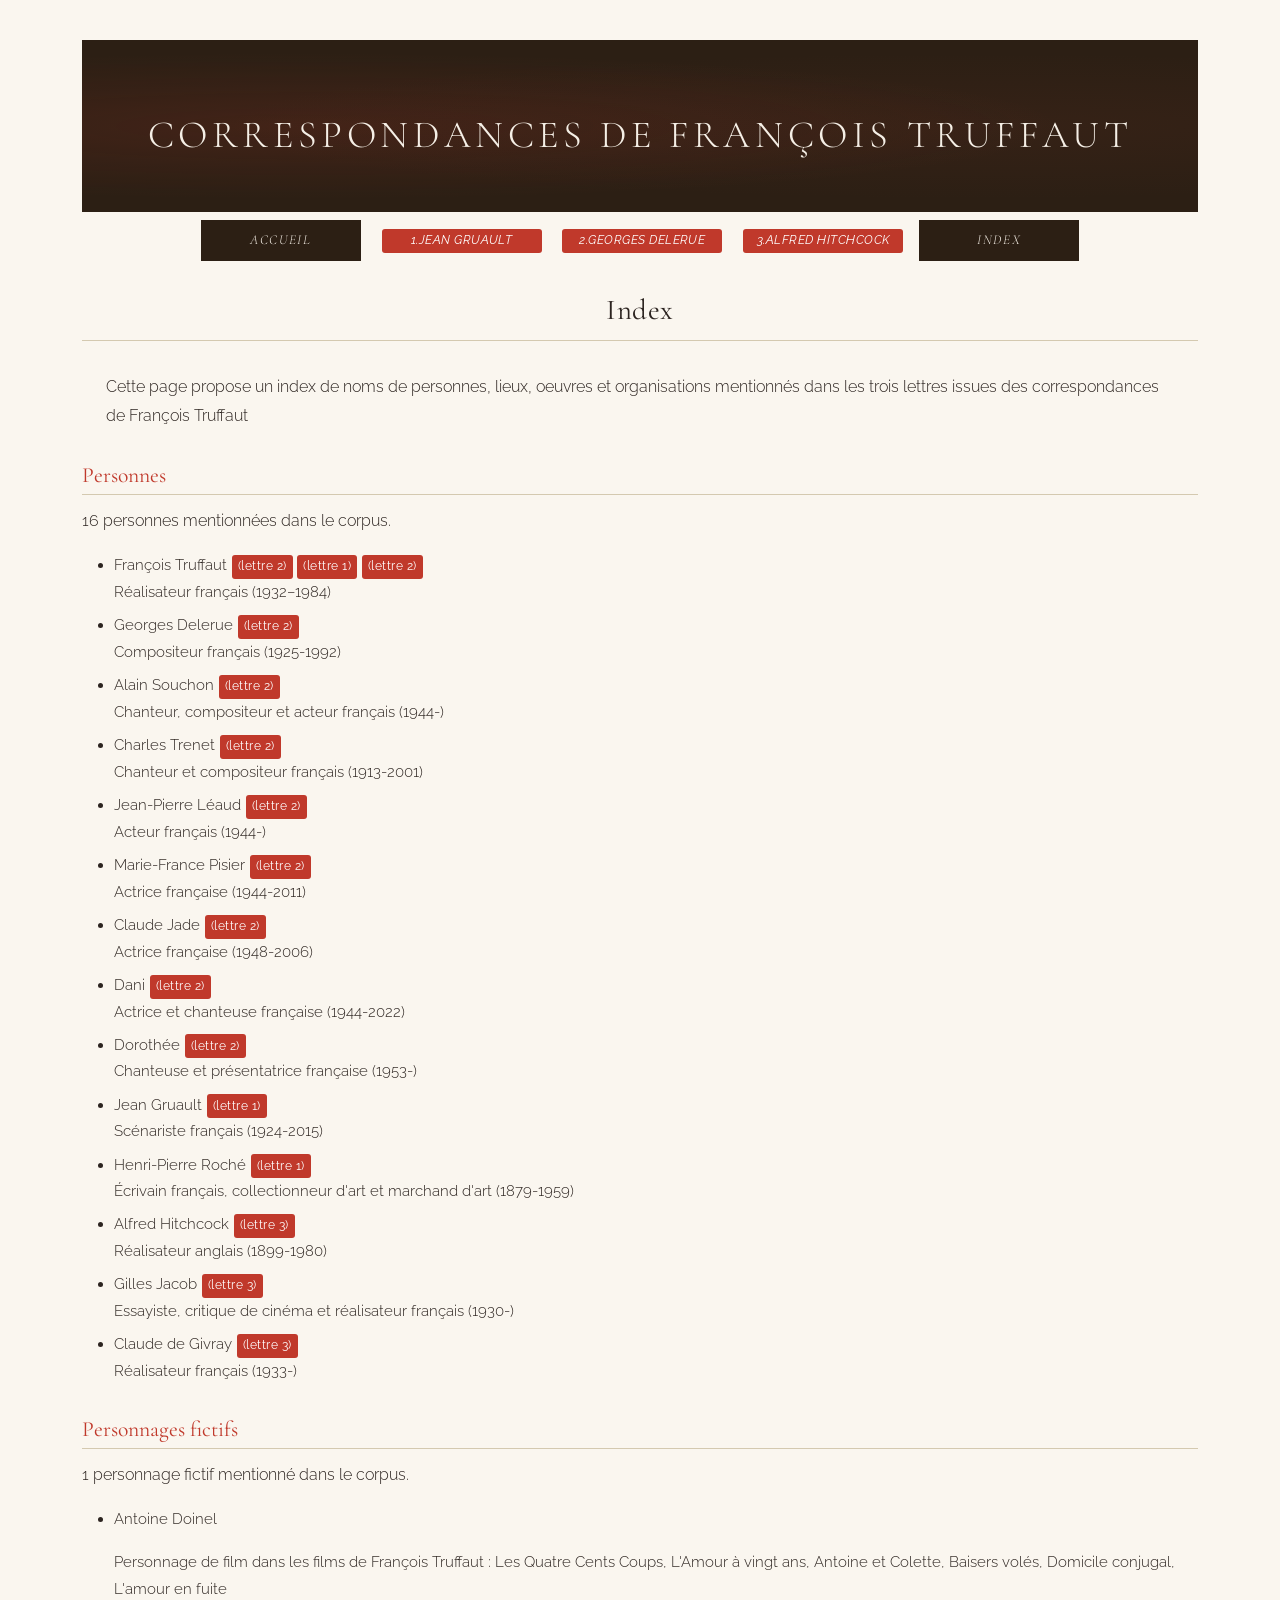
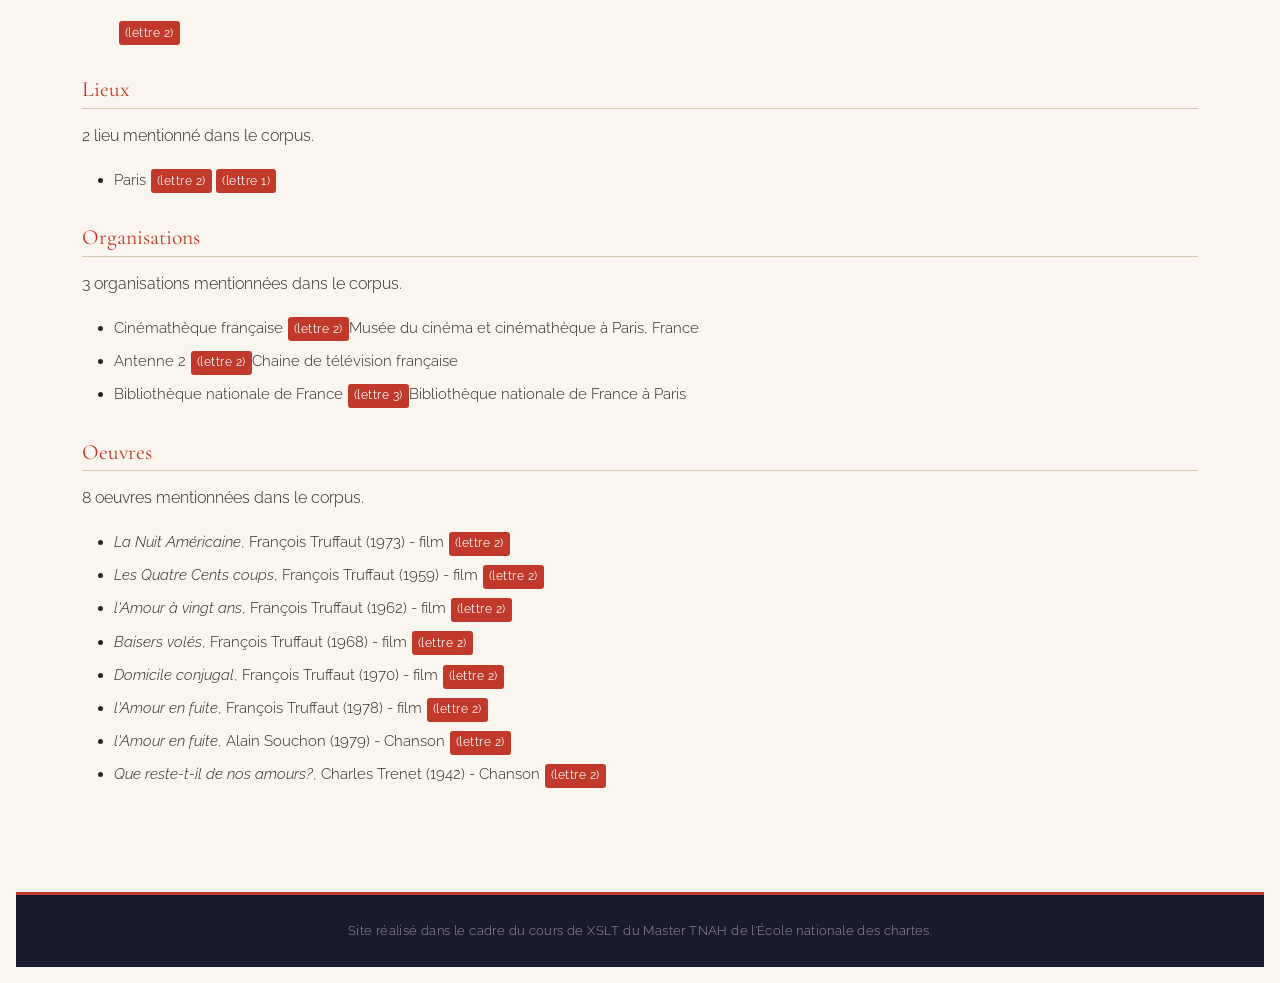
<file: Truffaut_lettres/Truffaut_lettres_xsl/out/index.html>
<!DOCTYPE HTML>
<html lang="fr">
   <head>
      <meta http-equiv="Content-Type" content="text/html; charset=UTF-8">
      <meta name="viewport" content="width=device-width, initial-scale=1">
      <link rel="stylesheet" href="https://cdn.jsdelivr.net/npm/bootstrap@5.1.3/dist/css/bootstrap.min.css">
      <link rel="stylesheet" href="style.css">
      <link rel="preconnect" href="https://fonts.googleapis.com">
      <link rel="preconnect" href="https://fonts.gstatic.com">
      <title>Lettres de François Truffaut</title>
   </head>
   <body class="p-3">
      <div class="container py-4">
         <header>
            <div class="px-4 py-4 text-center banniere">
               <h1 class="mb-2">
                  Correspondances de 
                  François Truffaut
                  </h1>
            </div>
            <nav class="navbar py-2">
               <div class="container-fluid justify-content-center">
                  <ul class="navbar-nav flex-row list-unstyled gap-3 justify-content-center mb-0">
                     <li><a class="bouton-nav" href="home.html">Accueil</a></li>
                     <li><a class="bouton-nav" href="lettre1.html">1.Jean Gruault</a></li>
                     <li><a class="bouton-nav" href="lettre2.html">2.Georges Delerue</a></li>
                     <li><a class="bouton-nav" href="lettre3.html">3.Alfred Hitchcock</a></li>
                     <li><a class="bouton-nav" href="index.html">Index</a></li>
                  </ul>
               </div>
            </nav>
         </header>
         <h1 style="text-align: center;">Index</h1>
         <div class="container-fluid px-4" style="margin: 2em 0 2em 0;">
            <p>Cette page propose un index de noms de personnes, lieux, oeuvres et organisations
               mentionnés dans les trois lettres issues des correspondances de François Truffaut</p>
         </div>
         <div style="margin: 2em 0 2em 0;">
            <h2>Personnes</h2>
            <p>16
               personnes mentionnées dans le corpus.
               </p>
            <ul>
               <li>François Truffaut<a href="lettre2.html">
                     (lettre 2)
                     </a><a href="lettre1.html">
                     (lettre 1)
                     </a><a href="lettre2.html">
                     (lettre 2)
                     </a><br>Réalisateur français (1932–1984)</li>
               <li>Georges Delerue<a href="lettre2.html">
                     (lettre 2)
                     </a><br>Compositeur français (1925-1992)</li>
               <li>Alain Souchon<a href="lettre2.html">
                     (lettre 2)
                     </a><br>Chanteur, compositeur et acteur français (1944-)</li>
               <li>Charles Trenet<a href="lettre2.html">
                     (lettre 2)
                     </a><br>Chanteur et compositeur français (1913-2001)</li>
               <li>Jean-Pierre Léaud<a href="lettre2.html">
                     (lettre 2)
                     </a><br>Acteur français (1944-)</li>
               <li>Marie-France Pisier<a href="lettre2.html">
                     (lettre 2)
                     </a><br>Actrice française (1944-2011)</li>
               <li>Claude Jade<a href="lettre2.html">
                     (lettre 2)
                     </a><br>Actrice française (1948-2006)</li>
               <li>Dani<a href="lettre2.html">
                     (lettre 2)
                     </a><br>Actrice et chanteuse française (1944-2022)</li>
               <li>Dorothée<a href="lettre2.html">
                     (lettre 2)
                     </a><br>Chanteuse et présentatrice française (1953-)</li>
               <li>Jean Gruault<a href="lettre1.html">
                     (lettre 1)
                     </a><br>Scénariste français (1924-2015)</li>
               <li>Henri-Pierre Roché<a href="lettre1.html">
                     (lettre 1)
                     </a><br>Écrivain français, collectionneur d'art et marchand d'art (1879-1959)</li>
               <li>Alfred Hitchcock<a href="lettre3.html">
                     (lettre 3)
                     </a><br>Réalisateur anglais (1899-1980)</li>
               <li>Gilles Jacob<a href="lettre3.html">
                     (lettre 3)
                     </a><br>Essayiste, critique de cinéma et réalisateur français (1930-)</li>
               <li>Claude de Givray<a href="lettre3.html">
                     (lettre 3)
                     </a><br>Réalisateur français (1933-)</li>
            </ul>
            <h2>Personnages fictifs</h2>
            <p>1
               personnage fictif mentionné dans le corpus.
               </p>
            <ul>
               <li>
                  <p>Antoine Doinel</p>
                  <p>Personnage de film dans les films de François Truffaut : 
                     Les Quatre Cents Coups, 
                     L'Amour à vingt ans, 
                     Antoine et Colette, 
                     Baisers volés, 
                     Domicile conjugal, 
                     L'amour en fuite</p><a href="lettre2.html">
                     (lettre 2)
                     </a></li>
            </ul>
         </div>
         <div style="margin: 2em 0 2em 0;">
            <h2>Lieux</h2>
            <p>2
               lieu mentionné dans le corpus.
               </p>
            <ul>
               <li>Paris<a href="lettre2.html">
                     (lettre 2)
                     </a><a href="lettre1.html">
                     (lettre 1)
                     </a></li>
            </ul>
         </div>
         <div style="margin: 2em 0 2em 0;">
            <h2>Organisations</h2>
            <p>3
               organisations mentionnées dans le corpus.
               </p>
            <ul>
               <li>Cinémathèque française<a href="lettre2.html">
                     (lettre 2)
                     </a>Musée du cinéma et cinémathèque à Paris, France</li>
               <li>Antenne 2<a href="lettre2.html">
                     (lettre 2)
                     </a>Chaine de télévision française</li>
               <li>Bibliothèque nationale de France<a href="lettre3.html">
                     (lettre 3)
                     </a>Bibliothèque nationale de France à Paris</li>
            </ul>
         </div>
         <div style="margin: 2em 0 2em 0;">
            <h2>Oeuvres</h2>
            <p>8
               oeuvres mentionnées dans le corpus.
               </p>
            <ul>
               <li><em>La Nuit Américaine</em>, 
                  François Truffaut
                  (1973)
                  - film<a href="lettre2.html">
                     (lettre 2)
                     </a></li>
               <li><em>Les Quatre Cents coups</em>, 
                  François Truffaut
                  (1959)
                  - film<a href="lettre2.html">
                     (lettre 2)
                     </a></li>
               <li><em>l'Amour à vingt ans</em>, 
                  François Truffaut
                  (1962)
                  - film<a href="lettre2.html">
                     (lettre 2)
                     </a></li>
               <li><em>Baisers volés</em>, 
                  François Truffaut
                  (1968)
                  - film<a href="lettre2.html">
                     (lettre 2)
                     </a></li>
               <li><em>Domicile conjugal</em>, 
                  François Truffaut
                  (1970)
                  - film<a href="lettre2.html">
                     (lettre 2)
                     </a></li>
               <li><em>l'Amour en fuite</em>, 
                  François Truffaut
                  (1978)
                  - film<a href="lettre2.html">
                     (lettre 2)
                     </a></li>
               <li><em>l'Amour en fuite</em>, 
                  Alain Souchon
                  (1979)
                  - Chanson<a href="lettre2.html">
                     (lettre 2)
                     </a></li>
               <li><em>Que reste-t-il de nos amours?</em>, 
                  Charles Trenet
                  (1942)
                  - Chanson<a href="lettre2.html">
                     (lettre 2)
                     </a></li>
            </ul>
         </div>
      </div>
      <footer style="margin: 5em 0 0 0;">
         <p>Site réalisé dans le cadre du cours de XSLT du Master TNAH de l'École nationale des
            chartes.</p>
      </footer>
   </body>
</html>
</file>
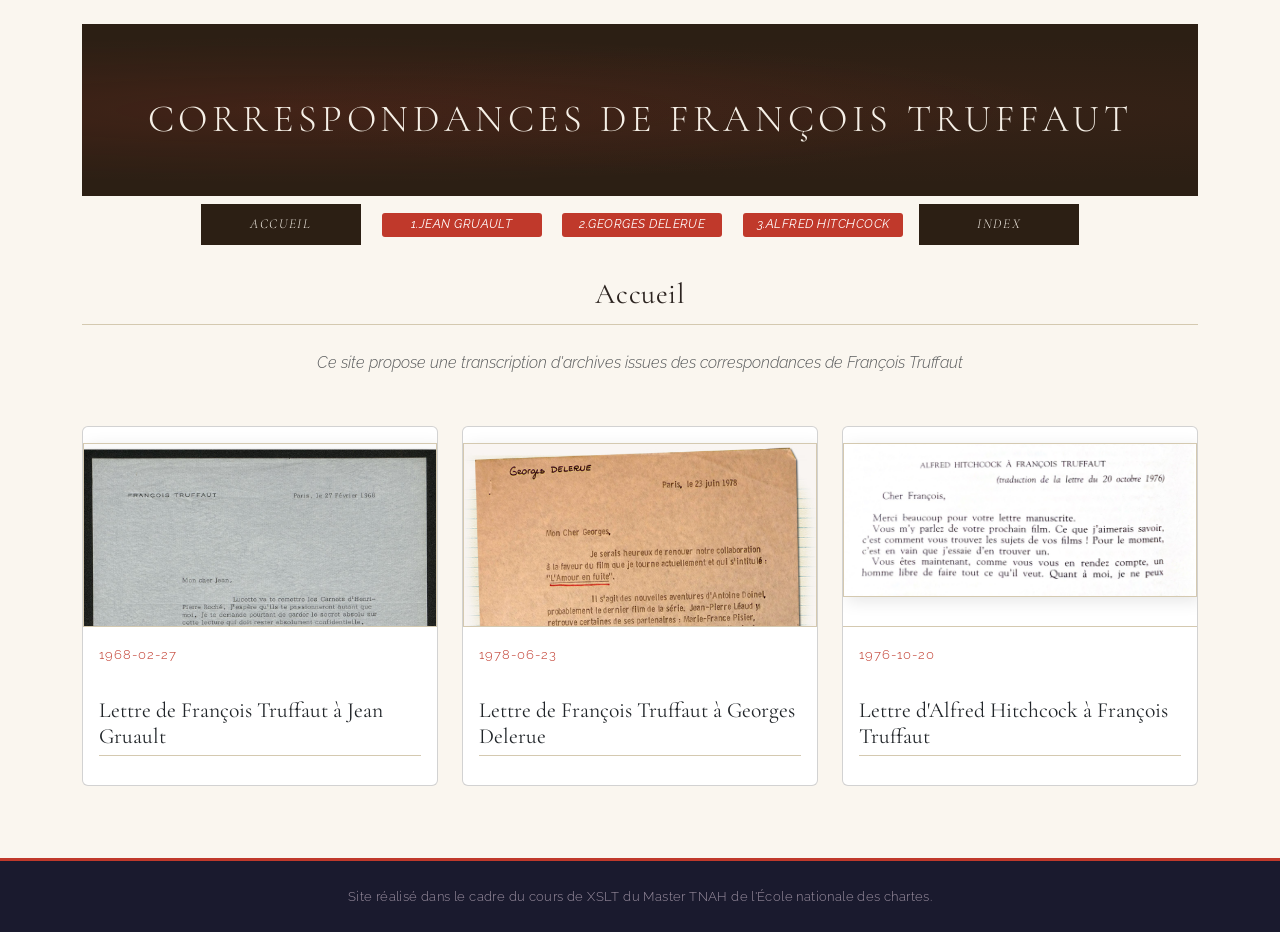
<file: Truffaut_lettres/Truffaut_lettres_xsl/out/home.html>
<!DOCTYPE HTML>
<html lang="fr">
   <head>
      <meta http-equiv="Content-Type" content="text/html; charset=UTF-8">
      <meta name="viewport" content="width=device-width, initial-scale=1">
      <link rel="stylesheet" href="https://cdn.jsdelivr.net/npm/bootstrap@5.1.3/dist/css/bootstrap.min.css">
      <link rel="stylesheet" href="style.css">
      <link rel="preconnect" href="https://fonts.googleapis.com">
      <link rel="preconnect" href="https://fonts.gstatic.com">
      <title>Lettres de François Truffaut</title>
   </head>
   <body>
      <div class="container py-4">
         <header>
            <div class="px-4 py-4 text-center banniere">
               <h1 class="mb-2">
                  Correspondances de 
                  François Truffaut
                  </h1>
            </div>
            <nav class="navbar py-2">
               <div class="container-fluid justify-content-center">
                  <ul class="navbar-nav flex-row list-unstyled gap-3 justify-content-center mb-0">
                     <li><a class="bouton-nav" href="home.html">Accueil</a></li>
                     <li><a class="bouton-nav" href="lettre1.html">1.Jean Gruault</a></li>
                     <li><a class="bouton-nav" href="lettre2.html">2.Georges Delerue</a></li>
                     <li><a class="bouton-nav" href="lettre3.html">3.Alfred Hitchcock</a></li>
                     <li><a class="bouton-nav" href="index.html">Index</a></li>
                  </ul>
               </div>
            </nav>
         </header>
         <h1 style="text-align: center;">Accueil</h1>
         <div class="text-center my-4">
            <p class="fst-italic text-muted">Ce site propose une transcription d'archives issues des correspondances de 
               François Truffaut</p>
         </div>
         <div class="row g-4 mt-3">
            <div class="col-md-4"><a href="lettre1.html" style="text-decoration: none;">
                  <div class="card h-100">
                     <div style="height: 200px; overflow: hidden; border-bottom: 1px solid #d4c9b0;"><img src="lettre1_screen.png" alt="Lettre 1" style="width: 100%; object-fit: cover; object-position: top center; transition: transform 0.3s ease;" onmouseover="this.style.transform='scale(1.05)'" onmouseout="this.style.transform='scale(1)'"></div>
                     <div class="card-body">
                        <p class="card-text" style="font-size: 0.8rem; color: #c0392b; text-transform: uppercase; letter-spacing: 0.08em;">1968-02-27</p>
                        <h2 class="card-title">Lettre de François Truffaut à Jean Gruault</h2>
                     </div>
                  </div></a></div>
            <div class="col-md-4"><a href="lettre2.html" style="text-decoration: none;">
                  <div class="card h-100">
                     <div style="height: 200px; overflow: hidden; border-bottom: 1px solid #d4c9b0;"><img src="lettre_2.jpg" alt="Lettre 2" style="width: 100%; object-fit: cover; object-position: top center; transition: transform 0.3s ease;" onmouseover="this.style.transform='scale(1.05)'" onmouseout="this.style.transform='scale(1)'"></div>
                     <div class="card-body">
                        <p class="card-text" style="font-size: 0.8rem; color: #c0392b; text-transform: uppercase; letter-spacing: 0.08em;">1978-06-23</p>
                        <h2 class="card-title">Lettre de François Truffaut à Georges Delerue</h2>
                     </div>
                  </div></a></div>
            <div class="col-md-4"><a href="lettre3.html" style="text-decoration: none;">
                  <div class="card h-100">
                     <div style="height: 200px; overflow: hidden; border-bottom: 1px solid #d4c9b0;"><img src="lettre3_screen.png" alt="Lettre 3" style="width: 100%; object-fit: cover; object-position: top center; transition: transform 0.3s ease;" onmouseover="this.style.transform='scale(1.05)'" onmouseout="this.style.transform='scale(1)'"></div>
                     <div class="card-body">
                        <p class="card-text" style="font-size: 0.8rem; color: #c0392b; text-transform: uppercase; letter-spacing: 0.08em;">1976-10-20</p>
                        <h2 class="card-title">Lettre d'Alfred Hitchcock à François Truffaut</h2>
                     </div>
                  </div></a></div>
         </div>
      </div>
      <footer style="margin: 5em 0 0 0;">
         <p>Site réalisé dans le cadre du cours de XSLT du Master TNAH de l'École nationale des
            chartes.</p>
      </footer>
   </body>
</html>
</file>
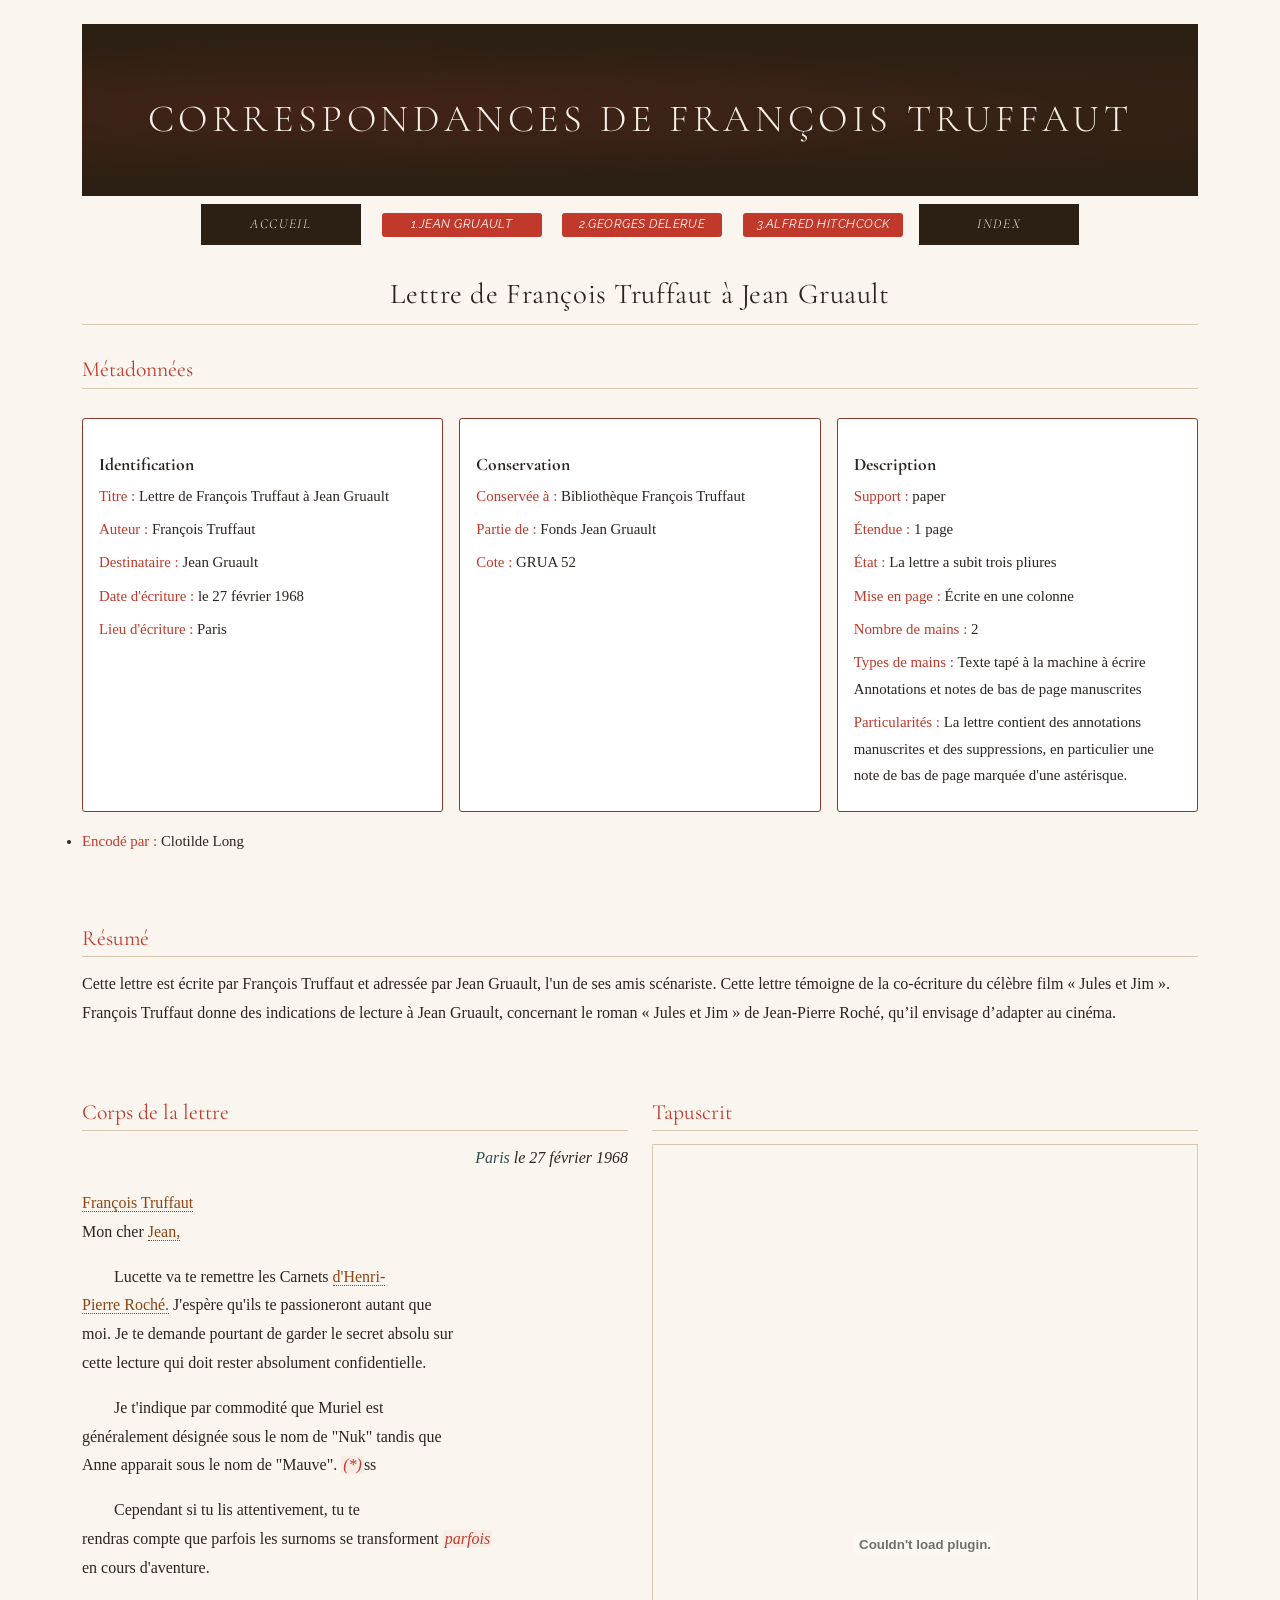
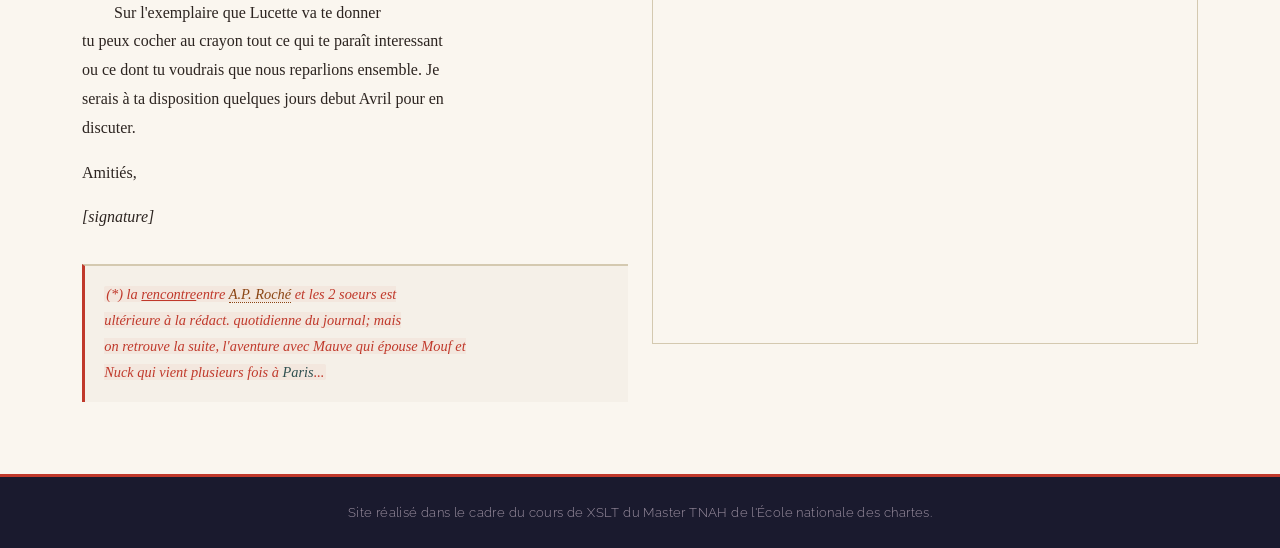
<file: Truffaut_lettres/Truffaut_lettres_xsl/out/lettre1.html>
<!DOCTYPE HTML>
<html lang="fr">
   <head>
      <meta http-equiv="Content-Type" content="text/html; charset=UTF-8">
      <meta name="viewport" content="width=device-width, initial-scale=1">
      <link rel="stylesheet" href="https://cdn.jsdelivr.net/npm/bootstrap@5.1.3/dist/css/bootstrap.min.css">
      <link rel="stylesheet" href="style.css">
      <link rel="preconnect" href="https://fonts.googleapis.com">
      <link rel="preconnect" href="https://fonts.gstatic.com">
      <title>Lettres de François Truffaut</title>
   </head>
   <body style="margin: 2em 20em 5em 20em; font-family: 'Roboto', serif;">
      <div class="container py-4">
         <header>
            <div class="px-4 py-4 text-center banniere">
               <h1 class="mb-2">
                  Correspondances de 
                  François Truffaut
                  </h1>
            </div>
            <nav class="navbar py-2">
               <div class="container-fluid justify-content-center">
                  <ul class="navbar-nav flex-row list-unstyled gap-3 justify-content-center mb-0">
                     <li><a class="bouton-nav" href="home.html">Accueil</a></li>
                     <li><a class="bouton-nav" href="lettre1.html">1.Jean Gruault</a></li>
                     <li><a class="bouton-nav" href="lettre2.html">2.Georges Delerue</a></li>
                     <li><a class="bouton-nav" href="lettre3.html">3.Alfred Hitchcock</a></li>
                     <li><a class="bouton-nav" href="index.html">Index</a></li>
                  </ul>
               </div>
            </nav>
         </header>
         <h1 style="text-align: center;">Lettre de François Truffaut à Jean Gruault</h1>
         <h2>Métadonnées</h2>
         <div class="row g-3 mt-2">
            <div class="col-md-4">
               <div class="metadonnees">
                  <h3><strong>Identification</strong></h3>
                  <ul>
                     <li><strong>Titre : </strong>Lettre de François Truffaut à Jean Gruault</li>
                     <li><strong>Auteur : </strong>François Truffaut</li>
                     <li><strong>Destinataire : </strong>Jean Gruault</li>
                     <li><strong>Date d'écriture : </strong>le 27 février 1968</li>
                     <li><strong>Lieu d'écriture : </strong>Paris</li>
                  </ul>
               </div>
            </div>
            <div class="col-md-4">
               <div class="metadonnees">
                  <h3><strong>Conservation</strong></h3>
                  <ul>
                     <li><strong>Conservée à : </strong>Bibliothèque François Truffaut</li>
                     <li><strong>Partie de : </strong>Fonds Jean Gruault
                        
                        </li>
                     <li><strong>Cote : </strong>GRUA 52</li>
                  </ul>
               </div>
            </div>
            <div class="col-md-4">
               <div class="metadonnees">
                  <h3><strong>Description</strong></h3>
                  <ul>
                     <li><strong>Support : </strong>paper</li>
                     <li><strong>Étendue : </strong>1 page</li>
                     <li><strong>État : </strong>La lettre a subit trois pliures</li>
                     <li><strong>Mise en page : </strong>Écrite en une colonne</li>
                     <li><strong>Nombre de mains : </strong>2</li>
                     <li><strong>Types de mains : </strong>Texte tapé à la machine à écrire Annotations et notes de bas de page manuscrites</li>
                     <li><strong>Particularités : </strong>La lettre contient des annotations manuscrites et des suppressions, en particulier
                        une note de bas de page marquée d'une astérisque.</li>
                  </ul>
               </div>
            </div>
            <ul>
               <li><strong>Encodé par : </strong>Clotilde Long</li>
            </ul>
            <div>
               <h2>Résumé</h2>
               <p>Cette lettre est écrite par François Truffaut et adressée par Jean Gruault, l'un de
                  ses amis scénariste. 
                  Cette lettre témoigne de la co-écriture du célèbre film « Jules et Jim ». François
                  Truffaut donne des indications de lecture à Jean Gruault, 
                  concernant le roman « Jules et Jim » de Jean-Pierre Roché, qu’il envisage d’adapter
                  au cinéma.</p>
            </div>
         </div>
         <div class="row mt-4">
            <div class="col-md-6">
               <h2>Corps de la lettre</h2>
               
               
               <div style="margin-bottom: 1em;">
                  
                  <p style="text-align: right; font-style: italic;">
                     <a href="index.html" style="color: #2F4F4F; text-decoration: none;">Paris</a>
                     le 27 février 1968
                     </p>
                  <a href="index.html" style="color: #8B4513; text-decoration: none;">François Truffaut</a>
                  
                  <p>Mon cher <a href="index.html" style="color: #8B4513; text-decoration: none;">Jean,</a></p>
                  </div>
               
               <p style="text-indent: 2em;">Lucette va te remettre les Carnets <a href="index.html" style="color: #8B4513; text-decoration: none;">d'Henri-
                     <br>Pierre Roché.</a> J'espère qu'ils te passioneront autant que 
                  <br>moi. Je te demande pourtant de garder le secret absolu sur 
                  <br>cette lecture qui doit rester absolument confidentielle.
                  </p>
               
               <p style="text-indent: 2em;">Je t'indique par commodité que Muriel est 
                  <br>généralement désignée sous le nom de "Nuk" tandis que 
                  <br>Anne apparait sous le nom de "Mauve". 
                  <span style="color: #8B0000; font-style: italic;">
                     (*)</span>ss
                  </p>
               
               <p style="text-indent: 2em;">Cependant si tu lis attentivement, tu te 
                  <br>rendras compte que parfois les surnoms se transforment
                  <span style="color: #8B0000; font-style: italic;">parfois</span>
                  <br>en cours d'aventure.
                  </p>
               
               <p style="text-indent: 2em;">Sur l'exemplaire que Lucette va te donner 
                  <br>tu peux cocher au crayon tout ce qui te paraît interessant 
                  <br>ou ce dont tu voudrais que nous reparlions ensemble. Je 
                  <br>serais à ta disposition quelques jours debut Avril pour en 
                  <br>discuter.
                  </p>
               
               
               <div style="margin-top: 1em;">
                  
                  <p>Amitiés,</p>
                  
                  <p style="font-style: italic;">[signature]</p>
                  </div>
               
               <div style="margin-top: 2em; border-top: 1px solid gray; font-size: 0.9em; color: #555;"><span style="color: #8B0000; font-style: italic;">(*) la 
                     <span style="text-decoration: underline;">rencontre</span>entre <a href="index.html" style="color: #8B4513; text-decoration: none;">A.P. Roché</a> et les 2 soeurs est
                     <br>ultérieure à la rédact. quotidienne du journal; mais
                     <br>on retrouve la suite, l'aventure avec Mauve qui épouse Mouf et
                     <br>Nuck qui vient plusieurs fois à <a href="index.html" style="color: #2F4F4F; text-decoration: none;">Paris</a>...
                     </span>
                  </div>
               
               </div>
            <div class="col-md-6">
               <h2>Tapuscrit</h2><embed src="letter_1.pdf" type="application/pdf" style="width: 100%; height: 800px;"></div>
         </div>
      </div>
      <footer style="margin: 5em 0 0 0;">
         <p>Site réalisé dans le cadre du cours de XSLT du Master TNAH de l'École nationale des
            chartes.</p>
      </footer>
   </body>
</html>
</file>
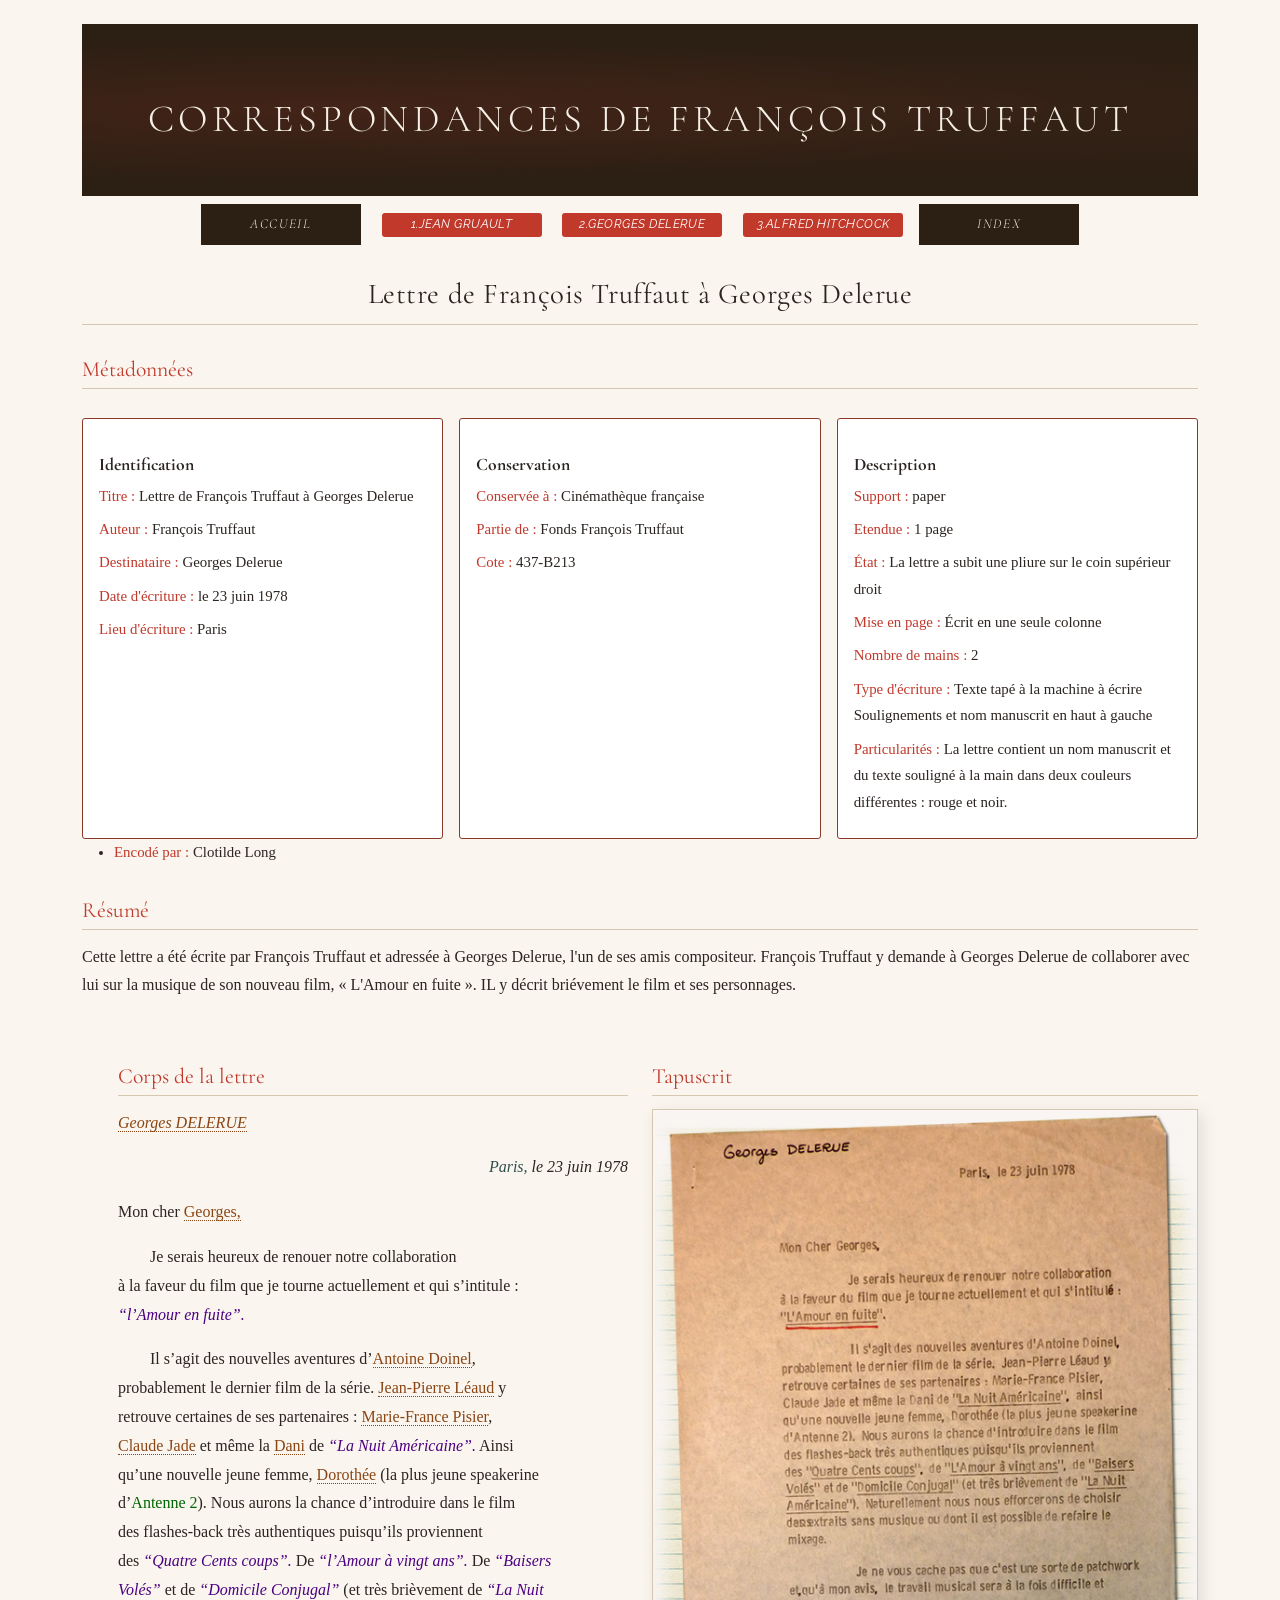
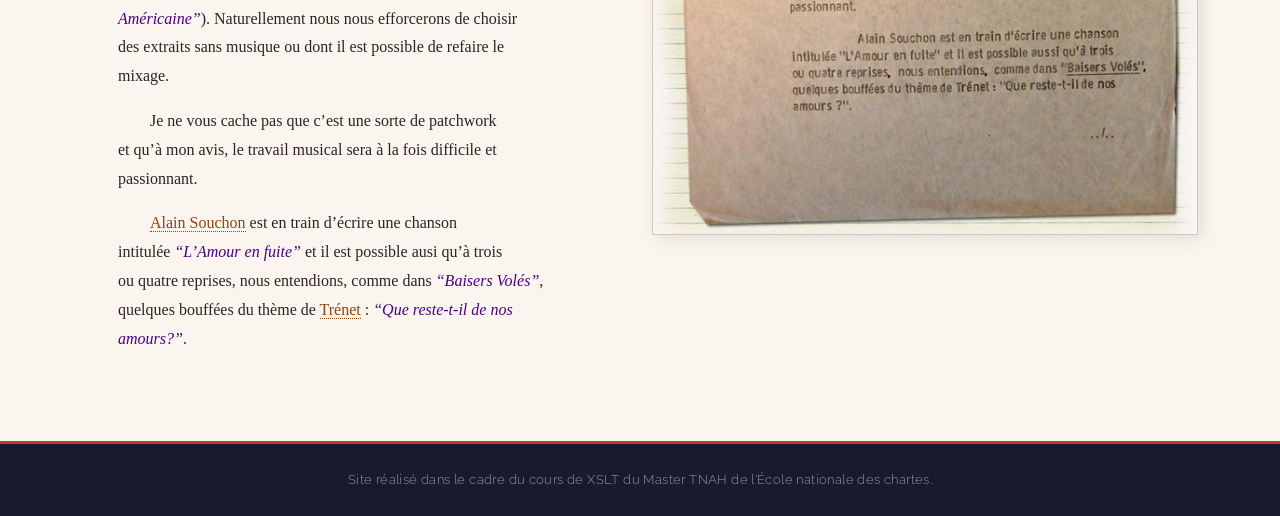
<file: Truffaut_lettres/Truffaut_lettres_xsl/out/lettre2.html>
<!DOCTYPE HTML>
<html lang="fr">
   <head>
      <meta http-equiv="Content-Type" content="text/html; charset=UTF-8">
      <meta name="viewport" content="width=device-width, initial-scale=1">
      <link rel="stylesheet" href="https://cdn.jsdelivr.net/npm/bootstrap@5.1.3/dist/css/bootstrap.min.css">
      <link rel="stylesheet" href="style.css">
      <link rel="preconnect" href="https://fonts.googleapis.com">
      <link rel="preconnect" href="https://fonts.gstatic.com">
      <title>Lettres de François Truffaut</title>
   </head>
   <body style="margin: 2em 20em 5em 20em; font-family: 'Roboto', serif;">
      <div class="container py-4">
         <header>
            <div class="px-4 py-4 text-center banniere">
               <h1 class="mb-2">
                  Correspondances de 
                  François Truffaut
                  </h1>
            </div>
            <nav class="navbar py-2">
               <div class="container-fluid justify-content-center">
                  <ul class="navbar-nav flex-row list-unstyled gap-3 justify-content-center mb-0">
                     <li><a class="bouton-nav" href="home.html">Accueil</a></li>
                     <li><a class="bouton-nav" href="lettre1.html">1.Jean Gruault</a></li>
                     <li><a class="bouton-nav" href="lettre2.html">2.Georges Delerue</a></li>
                     <li><a class="bouton-nav" href="lettre3.html">3.Alfred Hitchcock</a></li>
                     <li><a class="bouton-nav" href="index.html">Index</a></li>
                  </ul>
               </div>
            </nav>
         </header>
         <h1 style="text-align: center;">Lettre de François Truffaut à Georges Delerue</h1>
         <div style="margin: 2em 0 2em 0;">
            <h2>Métadonnées</h2>
            <div class="row g-3 mt-2">
               <div class="col-md-4">
                  <div class="metadonnees">
                     <h3><strong>Identification</strong></h3>
                     <ul>
                        <li><strong>Titre : </strong>Lettre de François Truffaut à Georges Delerue</li>
                        <li><strong>Auteur : </strong>François Truffaut</li>
                        <li><strong>Destinataire : </strong>Georges Delerue</li>
                        <li><strong>Date d'écriture : </strong>le 23 juin 1978</li>
                        <li><strong>Lieu d'écriture : </strong>Paris</li>
                     </ul>
                  </div>
               </div>
               <div class="col-md-4">
                  <div class="metadonnees">
                     <h3><strong>Conservation</strong></h3>
                     <ul>
                        <li><strong>Conservée à : </strong>Cinémathèque française</li>
                        <li><strong>Partie de : </strong>Fonds François Truffaut</li>
                        <li><strong>Cote : </strong>437-B213</li>
                     </ul>
                  </div>
               </div>
               <div class="col-md-4">
                  <div class="metadonnees">
                     <h3><strong>Description</strong></h3>
                     <ul>
                        <li><strong>Support : </strong>paper</li>
                        <li><strong>Etendue : </strong>1 page</li>
                        <li><strong>État : </strong>La lettre a subit une pliure sur le coin supérieur droit</li>
                        <li><strong>Mise en page : </strong>Écrit en une seule colonne</li>
                        <li><strong>Nombre de mains : </strong>2</li>
                        <li><strong>Type d'écriture : </strong>Texte tapé à la machine à écrire Soulignements et nom manuscrit en haut à gauche</li>
                        <li><strong>Particularités : </strong>La lettre contient un nom manuscrit et du texte souligné à la main dans deux couleurs
                           différentes : rouge et noir.</li>
                     </ul>
                  </div>
               </div>
            </div>
            <ul>
               <li><strong>Encodé par : </strong>Clotilde Long</li>
            </ul>
            <div>
               <h2>Résumé</h2>
               <p>Cette lettre a été écrite par François Truffaut et adressée à Georges Delerue, l'un
                  de ses amis compositeur. 
                  François Truffaut y demande à Georges Delerue de collaborer avec lui sur la musique
                  de son nouveau film, « L'Amour en fuite ».
                  IL y décrit briévement le film et ses personnages.</p>
            </div>
         </div>
         <div class="row mt-4">
            <div class="col-md-6" style="padding-left: 3rem;">
               <h2>Corps de la lettre</h2>
               <div>
                  
                  
                  <div style="font-style: italic; margin-bottom: 1em;">
                     <a href="index.html" style="color: #8B4513; text-decoration: none;">Georges DELERUE</a>
                     </div>
                  
                  <div style="margin-bottom: 1em;">
                     
                     <p style="text-align: right; font-style: italic;">
                        <a href="index.html" style="color: #2F4F4F; text-decoration: none;">Paris,</a>
                        le 23 juin 1978
                        </p>
                     
                     <p>Mon cher <a href="index.html" style="color: #8B4513; text-decoration: none;">Georges,</a></p>
                     </div>
                  
                  <p style="text-indent: 2em;">Je serais heureux de renouer notre collaboration<br> à la faveur du film que je tourne
                     actuellement et qui s’intitule :<br> <a href="index.html"><em style="color: #4B0082;">“l’Amour en fuite”.</em></a> 
                     </p>
                  
                  <p style="text-indent: 2em;">Il s’agit des nouvelles aventures d’<a href="index.html" style="color: #8B4513; text-decoration: none;">Antoine Doinel</a>,<br> probablement le dernier film de la série.
                     <a href="index.html" style="color: #8B4513; text-decoration: none;">Jean-Pierre Léaud</a> y<br> retrouve certaines de ses partenaires : <a href="index.html" style="color: #8B4513; text-decoration: none;">Marie-France Pisier</a>,<br> <a href="index.html" style="color: #8B4513; text-decoration: none;">Claude Jade</a> et
                     même la <a href="index.html" style="color: #8B4513; text-decoration: none;">Dani</a> de <a href="index.html"><em style="color: #4B0082;">“La Nuit Américaine”.</em></a> Ainsi <br> qu’une nouvelle jeune femme, <a href="index.html" style="color: #8B4513; text-decoration: none;">Dorothée</a> (la plus 
                     jeune speakerine <br> d’<a href="index.html" style="color: #006400; text-decoration: none;">Antenne 2</a>). Nous aurons la chance d’introduire dans le film <br> des flashes-back
                     très authentiques puisqu’ils proviennent <br> des <a href="index.html"><em style="color: #4B0082;">“Quatre Cents coups”.</em></a> De <a href="index.html"><em style="color: #4B0082;">“l’Amour à vingt ans”.</em></a> De
                     <a href="index.html"><em style="color: #4B0082;">“Baisers <br> Volés”</em></a> et de <a href="index.html"><em style="color: #4B0082;">“Domicile Conjugal”</em></a> (et très brièvement de <a href="index.html"><em style="color: #4B0082;">“La Nuit <br> Américaine”</em></a>).
                     Naturellement nous nous efforcerons de choisir <br> des extraits sans musique ou dont il est possible de
                     refaire le <br> mixage.
                     </p>
                  
                  <p style="text-indent: 2em;">Je ne vous cache pas que c’est une sorte de patchwork <br> et qu’à mon avis, le travail musical 
                     sera à la fois difficile et<br> passionnant. 
                     </p>
                  
                  <p style="text-indent: 2em;"><a href="index.html" style="color: #8B4513; text-decoration: none;">Alain Souchon</a> est en train d’écrire une chanson <br> intitulée <a href="index.html"><em style="color: #4B0082;">“L’Amour en fuite”</em></a> et il est 
                     possible ausi qu’à trois<br> ou quatre reprises, nous entendions, comme dans <a href="index.html"><em style="color: #4B0082;">“Baisers Volés”</em></a>,<br> quelques 
                     bouffées du thème de <a href="index.html" style="color: #8B4513; text-decoration: none;">Trénet</a> : <a href="index.html"><em style="color: #4B0082;">“Que reste-t-il de nos<br> amours?”</em></a>. 
                     </p>
                  
                  </div>
            </div>
            <div class="col-md-6">
               <h2>Tapuscrit</h2><img src="lettre_2.jpg" alt="Lettre de François Truffaut à Georges Delerue" style="width: 100%; max-width: 800px; display: block; margin: auto"></div>
         </div>
      </div>
      <footer style="margin: 5em 0 0 0;">
         <p>Site réalisé dans le cadre du cours de XSLT du Master TNAH de l'École nationale des
            chartes.</p>
      </footer>
   </body>
</html>
</file>
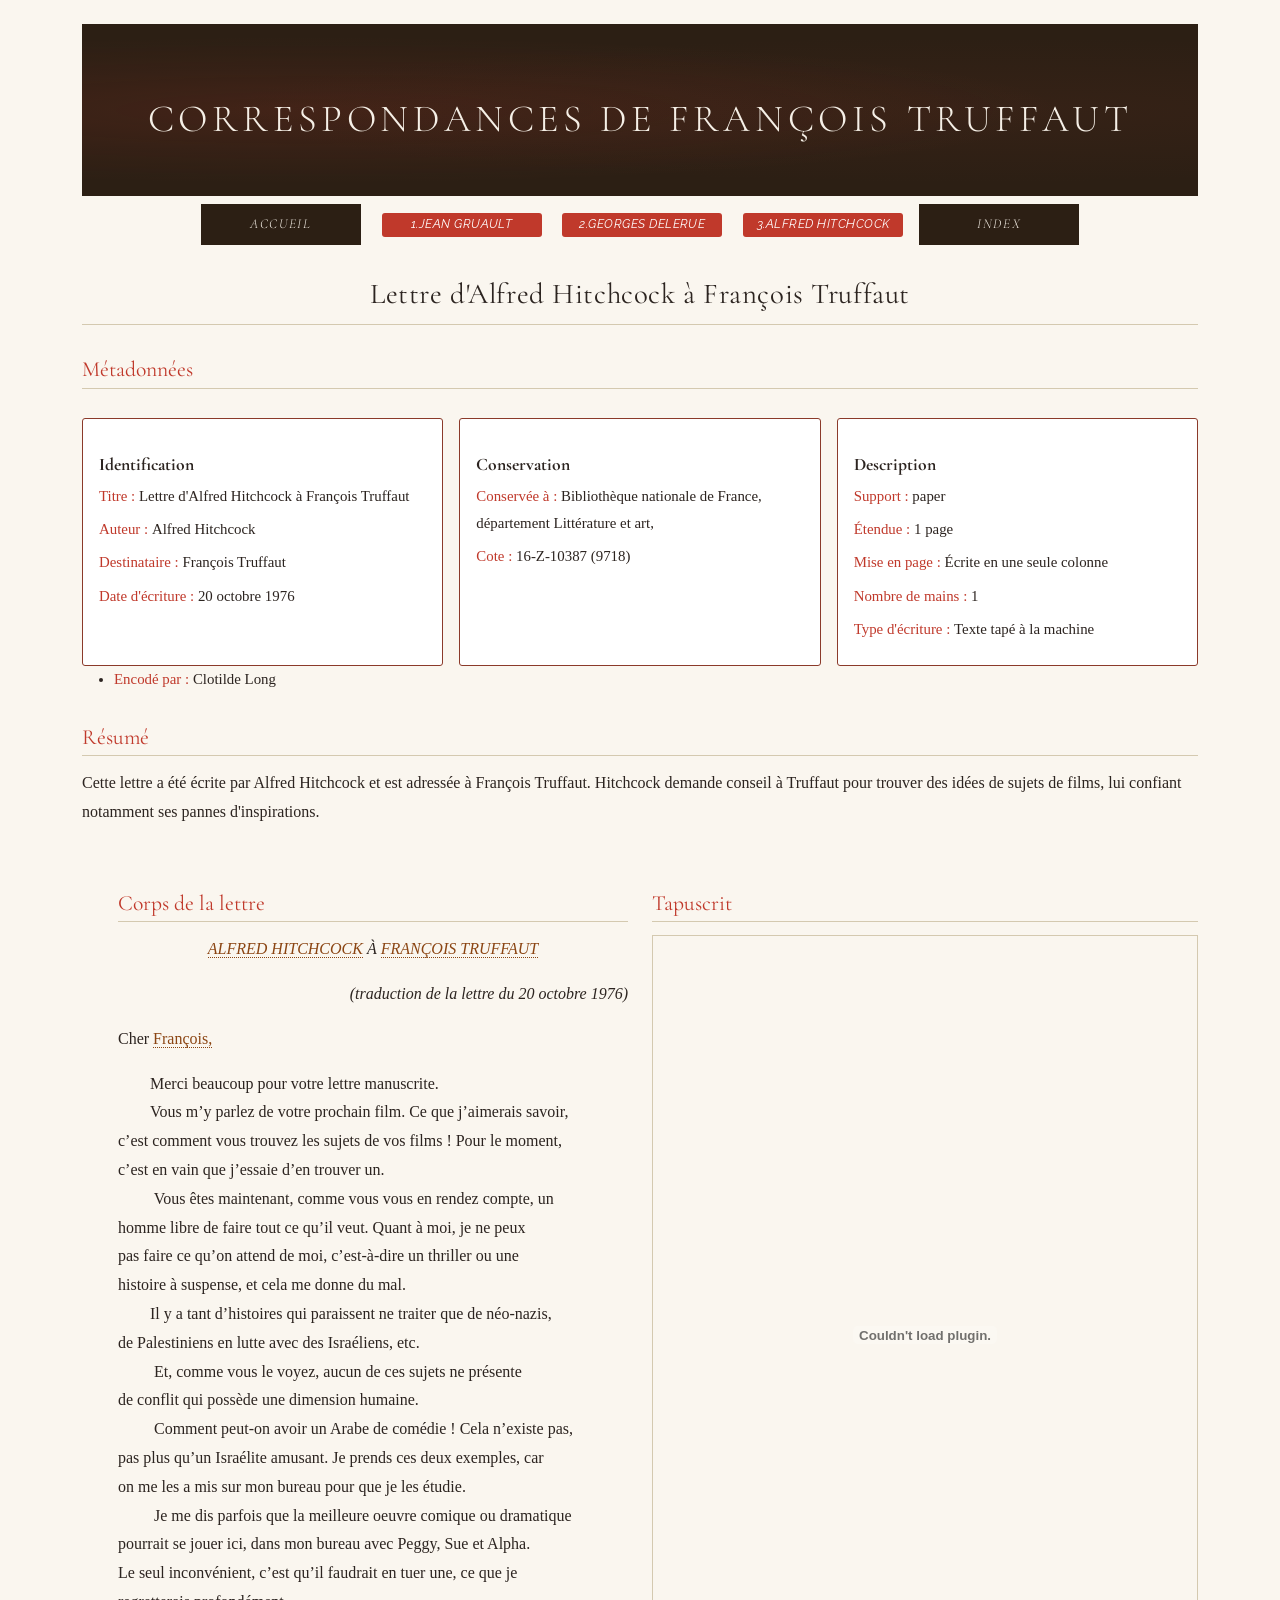
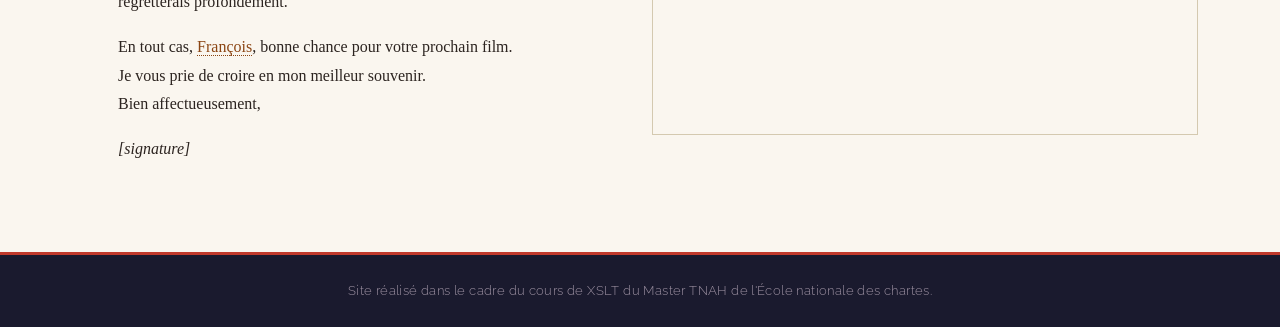
<file: Truffaut_lettres/Truffaut_lettres_xsl/out/lettre3.html>
<!DOCTYPE HTML>
<html lang="fr">
   <head>
      <meta http-equiv="Content-Type" content="text/html; charset=UTF-8">
      <meta name="viewport" content="width=device-width, initial-scale=1">
      <link rel="stylesheet" href="https://cdn.jsdelivr.net/npm/bootstrap@5.1.3/dist/css/bootstrap.min.css">
      <link rel="stylesheet" href="style.css">
      <link rel="preconnect" href="https://fonts.googleapis.com">
      <link rel="preconnect" href="https://fonts.gstatic.com">
      <title>Lettres de François Truffaut</title>
   </head>
   <body style="margin: 2em 20em 5em 20em; font-family: 'Roboto', serif;">
      <div class="container py-4">
         <header>
            <div class="px-4 py-4 text-center banniere">
               <h1 class="mb-2">
                  Correspondances de 
                  François Truffaut
                  </h1>
            </div>
            <nav class="navbar py-2">
               <div class="container-fluid justify-content-center">
                  <ul class="navbar-nav flex-row list-unstyled gap-3 justify-content-center mb-0">
                     <li><a class="bouton-nav" href="home.html">Accueil</a></li>
                     <li><a class="bouton-nav" href="lettre1.html">1.Jean Gruault</a></li>
                     <li><a class="bouton-nav" href="lettre2.html">2.Georges Delerue</a></li>
                     <li><a class="bouton-nav" href="lettre3.html">3.Alfred Hitchcock</a></li>
                     <li><a class="bouton-nav" href="index.html">Index</a></li>
                  </ul>
               </div>
            </nav>
         </header>
         <h1 style="text-align: center;">Lettre d'Alfred Hitchcock à François Truffaut</h1>
         <div style="margin: 2em 0 2em 0;">
            <h2>Métadonnées</h2>
            <div class="row g-3 mt-2">
               <div class="col-md-4">
                  <div class="metadonnees">
                     <h3><strong>Identification</strong></h3>
                     <ul>
                        <li><strong>Titre : </strong>Lettre d'Alfred Hitchcock à François Truffaut</li>
                        <li><strong>Auteur : </strong>Alfred Hitchcock</li>
                        <li><strong>Destinataire : </strong>François Truffaut</li>
                        <li><strong>Date d'écriture : </strong>20 octobre 1976</li>
                     </ul>
                  </div>
               </div>
               <div class="col-md-4">
                  <div class="metadonnees">
                     <h3><strong>Conservation</strong></h3>
                     <ul>
                        <li><strong>Conservée à : </strong>Bibliothèque nationale de France, département Littérature et art, </li>
                        <li><strong>Cote : </strong>16-Z-10387 (9718)</li>
                     </ul>
                  </div>
               </div>
               <div class="col-md-4">
                  <div class="metadonnees">
                     <h3><strong>Description</strong></h3>
                     <ul>
                        <li><strong>Support : </strong>paper</li>
                        <li><strong>Étendue : </strong>1 page</li>
                        <li><strong>Mise en page : </strong>Écrite en une seule colonne</li>
                        <li><strong>Nombre de mains : </strong>1</li>
                        <li><strong>Type d'écriture : </strong>Texte tapé à la machine</li>
                     </ul>
                  </div>
               </div>
            </div>
            <ul>
               <li><strong>Encodé par : </strong>Clotilde Long</li>
            </ul>
            <div>
               <h2>Résumé</h2>
               <p>Cette lettre a été écrite par Alfred Hitchcock et est adressée à François Truffaut.
                  
                  Hitchcock demande conseil à Truffaut pour trouver des idées de sujets de films, lui
                  confiant notamment ses pannes d'inspirations.</p>
            </div>
         </div>
         <div class="row mt-4 align-items-start">
            <div class="col-md-6" style="padding-left: 3rem;">
               <h2>Corps de la lettre</h2>
               <div>
                  
                  
                  <div style="font-style: italic; text-transform: uppercase; text-align: center; margin-bottom: 1em;">
                     <a href="index.html" style="color: #8B4513; text-decoration: none;">Alfred Hitchcock</a> à <a href="index.html" style="color: #8B4513; text-decoration: none;">François Truffaut</a>
                     </div>
                  
                  <div style="margin-bottom: 1em;">
                     
                     <p style="text-align: right; font-style: italic;">
                        (traduction de la lettre du 20 octobre 1976)
                        </p>
                     
                     <p>Cher <a href="index.html" style="color: #8B4513; text-decoration: none;">François,</a></p>
                     </div>
                  
                  <p style="text-indent: 2em;">Merci beaucoup pour votre lettre manuscrite.
                     <br><span style="display: inline-block; width: 2em;"></span>Vous m’y parlez de votre prochain film. Ce que j’aimerais savoir,<br> c’est comment vous
                     trouvez les sujets de vos films ! Pour le moment,<br> c’est en vain que j’essaie d’en trouver un.<br><span style="display: inline-block; width: 2em;"></span>
                     Vous êtes maintenant, comme vous vous en rendez compte, un<br> homme libre de faire tout ce
                     qu’il veut. Quant à moi, je ne peux<br> pas faire ce qu’on attend de moi, c’est-à-dire un thriller ou une
                     <br>histoire à suspense, et cela me donne du mal.
                     <br><span style="display: inline-block; width: 2em;"></span>Il y a tant d’histoires qui paraissent ne traiter que de néo-nazis,<br> de Palestiniens en lutte avec des
                     Israéliens, etc.<br><span style="display: inline-block; width: 2em;"></span>
                     Et, comme vous le voyez, aucun de ces sujets ne présente<br> de conflit qui possède une dimension
                     humaine.<br><span style="display: inline-block; width: 2em;"></span>
                     Comment peut-on avoir un Arabe de comédie ! Cela n’existe pas,<br> pas plus qu’un Israélite amusant.
                     Je prends ces deux exemples, car<br> on me les a mis sur mon bureau pour que je les étudie.<br><span style="display: inline-block; width: 2em;"></span>
                     Je me dis parfois que la meilleure oeuvre comique ou dramatique<br> pourrait se jouer ici, dans mon
                     bureau avec Peggy, Sue et Alpha.<br> Le seul inconvénient, c’est qu’il faudrait en tuer une, ce que je
                     <br>regretterais profondément.
                     </p>
                  
                  <div style="margin-top: 1em;">
                     
                     <p>En tout cas, <a href="index.html" style="color: #8B4513; text-decoration: none;">François</a>, bonne chance pour votre prochain film. 
                        <br>Je vous prie de croire en mon meilleur souvenir.
                        <br>Bien affectueusement,</p>
                     
                     <p style="font-style: italic;">[signature]</p>
                     </div>
                  
                  </div>
            </div>
            <div class="col-md-6">
               <h2>Tapuscrit</h2><embed src="lettre_3.pdf" type="application/pdf" style="width: 100%; height: 800px;"></div>
         </div>
      </div>
      <footer style="margin: 5em 0 0 0;">
         <p>Site réalisé dans le cadre du cours de XSLT du Master TNAH de l'École nationale des
            chartes.</p>
      </footer>
   </body>
</html>
</file>
<file: Truffaut_lettres/Truffaut_lettres_xsl/out/style.css>
/*on importe ici les polices google qui seront utilisées pour le site html*/
@import url('https://fonts.googleapis.com/css2?family=Cormorant+Garamond:ital,wght@0,300;0,400;0,600;1,300;1,400&family=Raleway:wght@300;400;500&display=swap');



*, *::before, *::after {
    box-sizing: border-box;
}

/*style du corps de la page*/
body {
    background-color: #faf6ef;
    color: #2c2420;
    font-family: 'Raleway', sans-serif;
    font-size: 1rem;
    font-weight: 300;
    line-height: 1.8;
    margin: 0 !important;
    padding: 0 !important;
}

/*style de la bannière en haut de chaque page*/

.banniere {
    background-color: #2c1f14 !important;
    background-image: 
        radial-gradient(ellipse at 20% 50%, rgba(192, 57, 43, 0.15) 0%, transparent 60%),
        radial-gradient(ellipse at 80% 50%, rgba(139, 58, 42, 0.1) 0%, transparent 60%);
    color: #f0ece8;
    padding: 3rem 2rem 2rem !important;
    text-align: center;
    position: relative;
    border-bottom: none !important;
}



/*style du titre de la bannière*/
.banniere h1 {
    font-family: 'Cormorant Garamond', Georgia, serif !important;
    font-size: 2.4rem !important;
    font-weight: 300 !important;
    letter-spacing: 0.12em !important;
    color: #f5efe6 !important;
    text-transform: uppercase;
    border-bottom: none !important;
    margin-bottom: 0.6rem !important;
}


/*affichage horizontal des éléments de la barre de navigation*/
.navbar-nav.flex-row {
    flex-direction: row !important;
    align-items: center !important;
}

/*affichage inline de la barre de navigation*/
.navbar-nav.flex-row li {
    display: inline-flex !important;
    align-items: center !important;
    margin-bottom: 0 !important;
}


/*style des boutons de navigation*/
   .bouton-nav {
    background-color: #2c1f14;
    color: #f5efe6 !important;
    font-family: 'Cormorant Garamond', Georgia, serif;
    font-size: 0.85rem;
    letter-spacing: 0.12em;
    text-transform: uppercase;
    padding: 0.5rem 1.4rem;
    font-style: italic;
    text-decoration: none;
    transition: all 0.2s ease;
    display: inline-block;
    min-width: 10rem; 
    text-align: center;
}

/*style des boutons au survol de la souris*/
.bouton-nav:hover {
    background-color: #c0392b;
    color: #fff !important;
    font-style: normal;
    text-decoration: none !important;
    color: #fff !important;
}

.bouton-nav:visited {
    color: #f5efe6 !important;
    background-color: #2c1f14;
}

/*police des titres pour les différentes pages du site*/
h1, h2, h3 {
    font-family: 'Cormorant Garamond', Georgia, serif !important;
    font-weight: 400 !important;
}

/*style du titre h1*/
h1 {
    font-size: 1.8rem !important;
    letter-spacing: 0.02em;
    margin: 1.5rem 0 1rem !important;
    text-align: center;
    padding-bottom: 0.8rem;
    border-bottom: 1px solid #d4c9b0;
}

/*style du titre h2*/
h2 {
    font-size: 1.35rem !important;
    color: #c0392b;
    margin-top: 2rem !important;
    margin-bottom: 0.8rem !important;
    padding-bottom: 0.3rem;
    border-bottom: 1px solid #d4c9b0;
}

/*style du titre h3*/
h3 {
    font-size: 1.1rem !important;
    margin-top: 1.2rem !important;
}

/*style des liens cliquables*/
a {
    color: #8b3a2a;
    text-decoration: none;
    transition: color 0.2s;
}

/*style des liens cliquables au survol de la souris*/
a:hover {
    color: #c0392b;
    text-decoration: underline;
}

/*style des listes au sein du site*/
ul li {
    margin-bottom: 0.4rem;
    font-size: 0.93rem;
    font-weight: 300;
}


/*style du nom des personnes avec un lien cliquable*/
a[style*="color: #8B4513"] {
    color: #8B4513 !important;
    border-bottom: 1px dotted #8B4513;
    text-decoration: none !important;
    transition: background 0.15s;
}

/*style des noms de personnes au survol de la souris*/
a[style*="color: #8B4513"]:hover {
    background-color: #fdf0e0;
}

/*style des noms de lieux*/
a[style*="color: #2F4F4F"] {
    color: #2F4F4F !important;
    font-style: italic;
    text-decoration: none !important;
}

/*style des noms d'oeuvres*/
em[style*="color: #4B0082"] {
    color: #4B0082 !important;
}

/*style des noms d'organisations*/
a[style*="color: #006400"] {
    color: #006400 !important;
    text-decoration: none !important;
}

/*style pour les ajouts manuscrits dans le texte original*/
span[style*="color: #8B0000"] {
    color: #c0392b !important;
    background-color: rgba(192, 57, 43, 0.05);
    padding: 0 2px;
    border-radius: 2px;
}

/*style pour les note de bas de page*/
div[style*="border-top: 1px solid gray"] {
    background: #f5f0e8 !important;
    border-top: 2px solid #d4c9b0 !important;
    border-left: 3px solid #c0392b !important;
    padding: 1rem 1.2rem !important;
    font-size: 0.9rem !important;
    color: #666 !important;
    margin-top: 2rem !important;
}

/*style des métadonnées*/
ul li strong {
    color: #c0392b;
    font-weight: 500;
}

/*style des liens cliqables vers les lettres dans l'index*/
body ul li a[href="lettre1.html"],
body ul li a[href="lettre2.html"],
body ul li a[href="lettre3.html"] {
    display: inline-block;
    font-size: 0.75rem;
    background: #c0392b;
    color: #fff !important;
    padding: 0.1em 0.5em;
    border-radius: 3px;
    margin-left: 0.4em;
    font-family: 'Raleway', sans-serif;
    font-weight: 400;
    letter-spacing: 0.04em;
    text-decoration: none !important;
    transition: background 0.2s;
}

/*style des liens cliquables au survol*/
body ul li a[href="lettre1.html"]:hover,
body ul li a[href="lettre2.html"]:hover,
body ul li a[href="lettre3.html"]:hover {
    background: #8b3a2a;
}


/*style de l'image de la lettre originale*/

img[alt*="Lettre"] {
    border: 1px solid #d4c9b0;
    box-shadow: 4px 4px 16px rgba(0,0,0,0.1);
    max-width: 100%;
    display: block;
    margin: 1rem auto;
}

/*style du pdf de la lettre originale*/
embed {
    border: 1px solid #d4c9b0;
}

/* style du footer*/

footer {
    background-color: #1a1a2e !important;
    color: #9b8fa0 !important;
    text-align: center;
    padding: 1.5rem 2rem !important;
    margin-top: 3rem !important;
    border-top: 3px solid #c0392b;
}



/*style du texte dans le footer*/
footer p {
    margin: 0;
    color: #9b8fa0;
    font-size: 0.82rem;
    font-family: 'Raleway', sans-serif;
    font-weight: 300;
    letter-spacing: 0.03em;
}

/*responsivité des pages pour qu'elle s'adaptent aux plus petits*/
@media (max-width: 768px) {
    h1 { font-size: 1.3rem !important; }
    h2 { font-size: 1.1rem !important; }

}

/*style des cartes de métadonnées*/
.metadonnees {
    background: #fff;
    border: 1px solid #8b3a2a;
    padding: 1rem;
    height: 100%;
    border-radius: 3px;
}

/*style des listes de métadonnées*/
.metadonnees ul {
    list-style: none;
    padding: 0;
    margin: 0;
}
</file>
